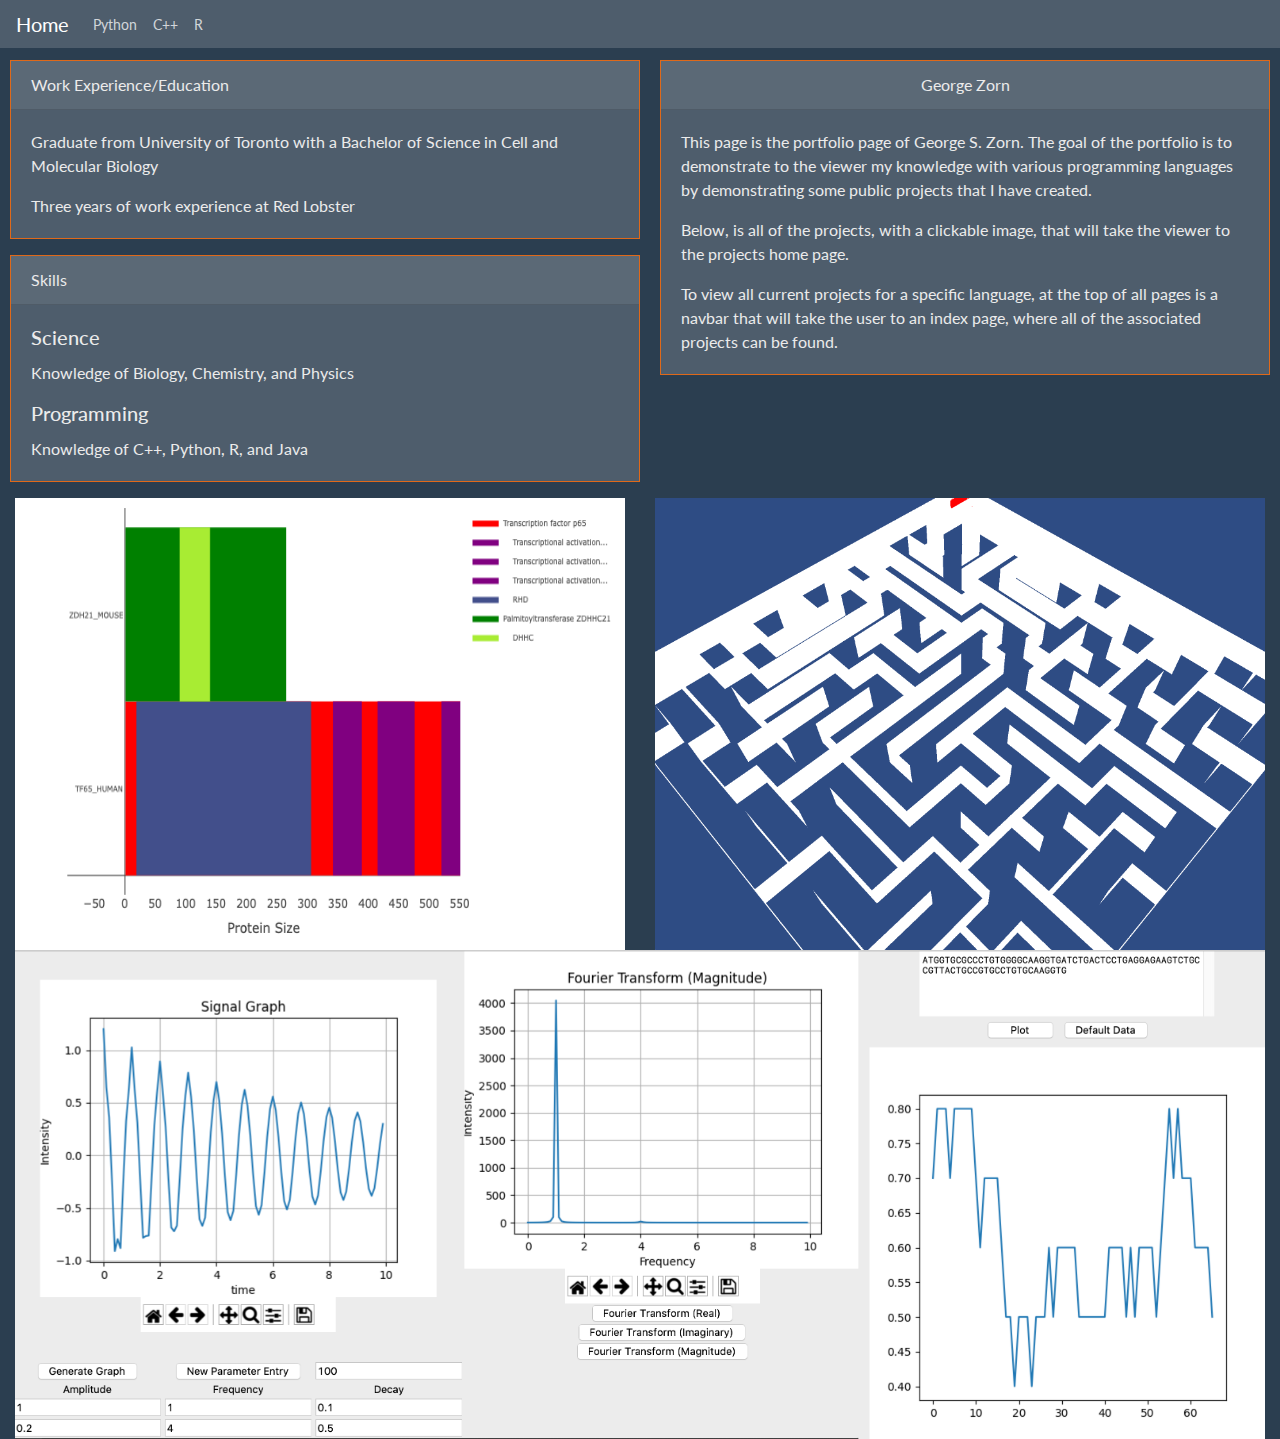
<file: index.html>
<!DOCTYPE html>
<html lang="en">
<head>
    <meta charset="UTF-8">
    <title>George Zorn Portfolio</title>
    <link rel="stylesheet" type="text/css" href="styles/bootstrap.min.css">
    <style>
        .image_hover:hover{
            filter: brightness(50%);
        }
        .image_hover:hover + .show_on_hover{
            display: block;
        }

        .show_on_hover{
            display: none;
            position: absolute;
            top: 50%;
            left: 50%;
            transform: translate(-50%, -50%);
            text-align: center;
            color: white;
        }
    </style>
</head>
<body>

<div class="container-fluid">
    <!-- Navbar -->
    <div class="row">
        <nav class="navbar navbar-expand-lg navbar-dark bg-dark fixed-top">
            <a class="navbar-brand" href="index.html">Home</a>

            <div class="collapse navbar-collapse" id="navbarPrime">
                <ul class="navbar-nav mr-auto">
                    <li class="nav-item">
                        <a class="nav-link" href="html/indicies/python_index.html">Python</a>
                    </li>
                    <li class="nav-item">
                        <a class="nav-link" href="html/indicies/cpp_index.html">C++</a>
                    </li>
                    <li class="nav-item">
                        <a class="nav-link" href="html/indicies/r_index.html">R</a>
                    </li>
                </ul>
            </div>
        </nav>
    </div>

    <!-- Profile -->
    <div style="margin: 60px 10px 0 10px">
        <div class="row">
            <div class="col">
                <div class="row card border-primary mb-3">
                    <div class="card-header">Work Experience/Education</div>
                    <div class="card-body">
                        <p class="card-text">Graduate from University of Toronto with a Bachelor of Science in Cell and Molecular Biology</p>
                        <p class="card-text">Three years of work experience at Red Lobster</p>
                    </div>
                </div>
                <div class="row card border-primary mb-3">
                    <div class="card-header">Skills</div>
                    <div class="card-body">
                        <h5 class="card-title">Science</h5>
                        <p class="card-text">Knowledge of Biology, Chemistry, and Physics</p>
                        <h5 class="card-title">Programming</h5>
                        <p class="card-text">Knowledge of C++, Python, R, and Java</p>
                    </div>
                </div>
            </div>

            <div class="col">
                <div class="row card border-primary mb-3" style="margin-left: 5px">
                    <div class="card-header text-center">George Zorn</div>
                    <div class="card-body">
                        <p class="card-text">This page is the portfolio page of George S. Zorn. The goal of the portfolio is to demonstrate to the viewer my knowledge with various programming languages by demonstrating some public projects that I have created.</p>
                        <p class="card-text">Below, is all of the projects, with a clickable image, that will take the viewer to the projects home page.</p>
                        <p class="card-text">To view all current projects for a specific language, at the top of all pages is a navbar that will take the user to an index page, where all of the associated projects can be found.</p>
                    </div>
                </div>
            </div>
        </div>
    </div>

    <!-- Code demonstration area -->
    <div class="row">
        <div class="col-6">
            <!-- R -->
            <a href="html/uniprotProteinView.html">
                <img class="img-fluid image_hover" src="media/r_uniprotproteinview.png" alt="R package image" style="height:100%"/>
                <div class="show_on_hover">
                    uniprotProteinView (R Package with Python Port)
                </div>
            </a>
        </div>
        <div class="col-6">
            <!-- C++ -->
            <a href="html/mazeRunner.html">
                <img class="img-fluid image_hover" src="media/cpp_mazerunner.png" alt="Picture of George Zorn"/>
                <div class="show_on_hover">
                    MazeRunner
                </div>
            </a>
        </div>
        <div class="col-12">
            <!-- Python -->
            <a href="html/bioTestView.html">
                <img class="img-fluid image_hover" src="media/biotestview/python_bioview.png" alt="Picture of George Zorn"/>
                <div class="show_on_hover">
                    BioTestView
                </div>
            </a>
        </div>
    </div>
</div>

</body>
</html>
</file>
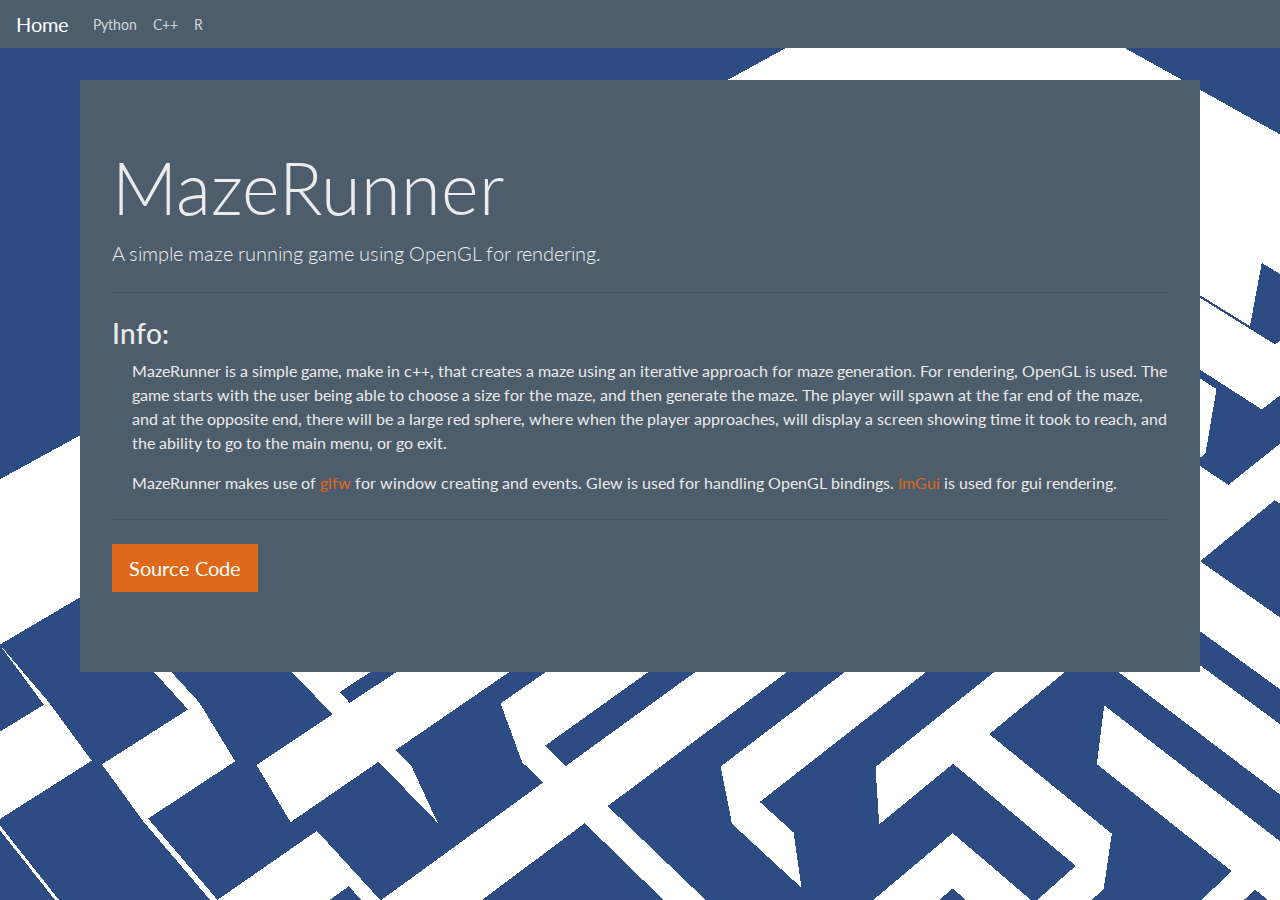
<file: html/mazeRunner.html>
<!DOCTYPE html>
<html lang="en">
<head>
    <meta charset="UTF-8">
    <title>Maze Runner</title>
    <link rel="stylesheet" type="text/css" href="../styles/bootstrap.min.css">
    <style>
        body{
            background-image: url("../media/cpp_mazerunner.png")
        }
        .info{
            padding-left: 20px;
        }
    </style>
</head>
<body>
    <!-- Navbar -->
    <div class="row">
        <nav class="navbar navbar-expand-lg navbar-dark bg-dark fixed-top">
            <a class="navbar-brand" href="../index.html">Home</a>

            <div class="collapse navbar-collapse" id="navbarPrime">
                <ul class="navbar-nav mr-auto">
                    <li class="nav-item">
                        <a class="nav-link" href="indicies/python_index.html">Python</a>
                    </li>
                    <li class="nav-item">
                        <a class="nav-link" href="indicies/cpp_index.html">C++</a>
                    </li>
                    <li class="nav-item">
                        <a class="nav-link" href="indicies/r_index.html">R</a>
                    </li>
                </ul>
            </div>
        </nav>
    </div>

<div class="jumbotron" style="margin: 80px 80px 20px 80px">
    <h1 class="display-3">
        MazeRunner
    </h1>
    <p class="lead">A simple maze running game using OpenGL for rendering.</p>
    <hr class="my-4">
    <h3>Info:</h3>
    <p class="info">MazeRunner is a simple game, make in c++, that creates a maze using an iterative approach for maze generation. For rendering, OpenGL is used. The game starts with the user being able to choose a size for the maze, and then generate the maze. The player will spawn at the far end of the maze, and at the opposite end, there will be a large red sphere, where when the player approaches, will display a screen showing time it took to reach, and the ability to go to the main menu, or go exit.</p>
    <p class="info">MazeRunner makes use of <a href="https://www.glfw.org/">glfw</a> for window creating and events. Glew is used for handling OpenGL bindings. <a href="https://github.com/ocornut/imgui">ImGui</a> is used for gui rendering.</p>

    <hr class="my-4">
    <p class="lead">
        <a class="btn btn-primary btn-lg" href="https://github.com/zzaassaa2/MazeRunner" role="button">Source Code</a>
    </p>
</div>
</body>
</html>
</file>
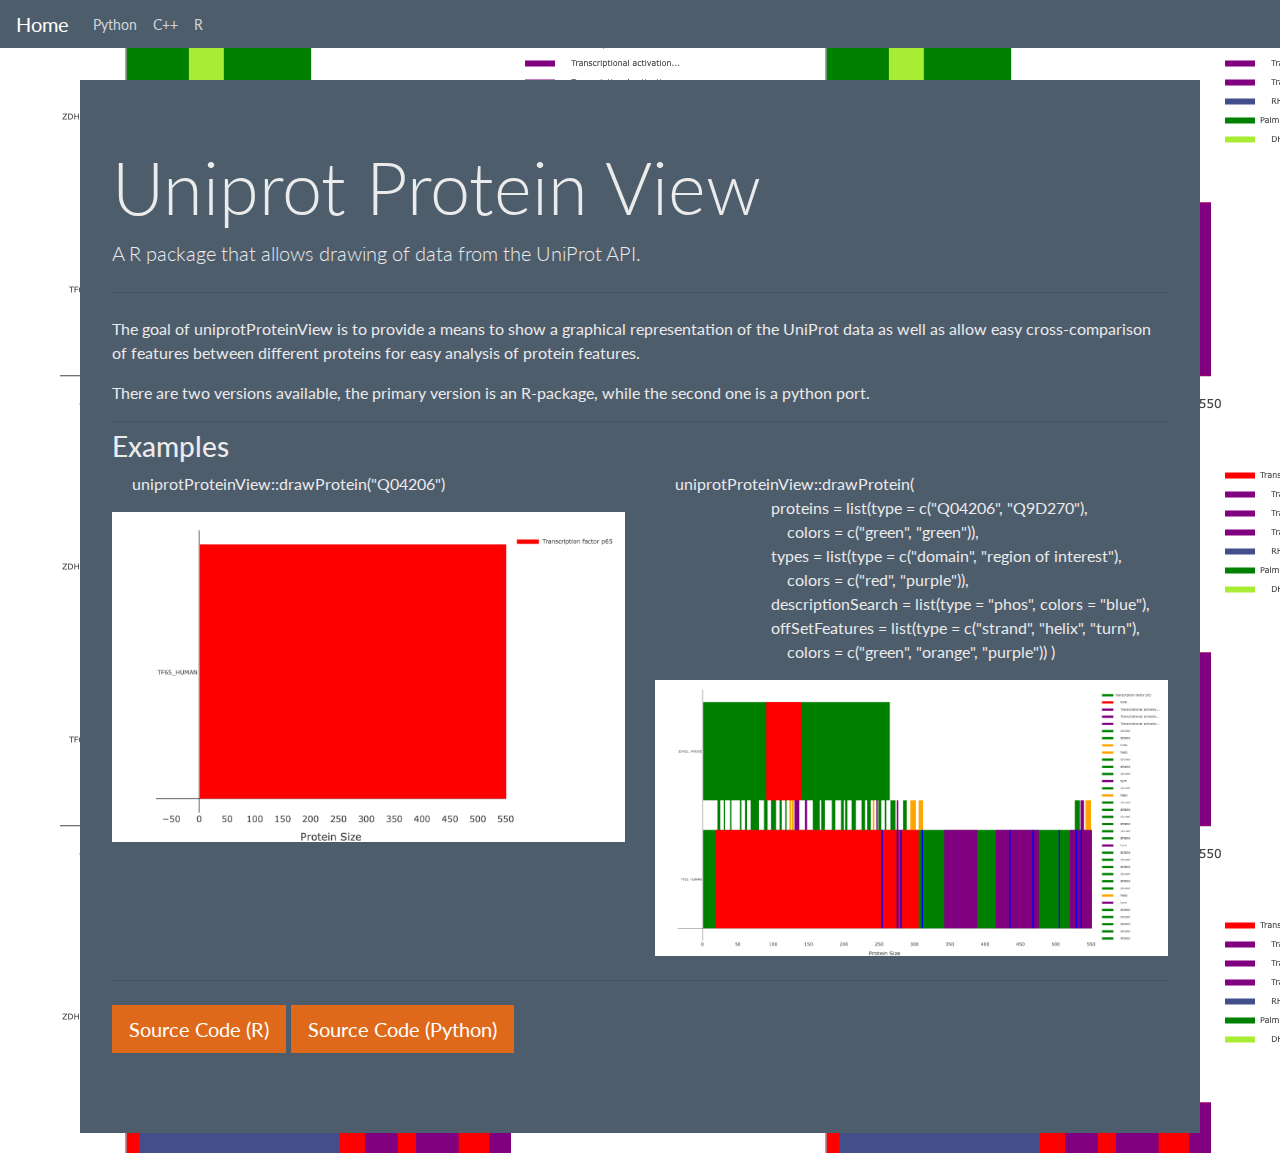
<file: html/uniprotProteinView.html>
<!DOCTYPE html>
<html lang="en">
<head>
    <meta charset="UTF-8">
    <title>Uniprot Protein View</title>
    <link rel="stylesheet" type="text/css" href="../styles/bootstrap.min.css">
    <style>
        body{
            background-image: url("../media/r_uniprotproteinview.png")
        }
        .info{
            padding-left: 20px;
            white-space: pre;
        }
    </style>
</head>
<body>
    <!-- Navbar -->
    <div class="row">
        <nav class="navbar navbar-expand-lg navbar-dark bg-dark fixed-top">
            <a class="navbar-brand" href="../index.html">Home</a>

            <div class="collapse navbar-collapse" id="navbarPrime">
                <ul class="navbar-nav mr-auto">
                    <li class="nav-item">
                        <a class="nav-link" href="indicies/python_index.html">Python</a>
                    </li>
                    <li class="nav-item">
                        <a class="nav-link" href="indicies/cpp_index.html">C++</a>
                    </li>
                    <li class="nav-item">
                        <a class="nav-link" href="indicies/r_index.html">R</a>
                    </li>
                </ul>
            </div>
        </nav>
    </div>

    <div class="jumbotron" style="margin: 80px 80px 20px 80px">
        <h1 class="display-3">
            Uniprot Protein View
        </h1>
        <p class="lead">A R package that allows drawing of data from the UniProt API.</p>
        <hr class="my-4">
        <p>The goal of uniprotProteinView is to provide a means to show a graphical representation of the UniProt data as well as allow easy cross-comparison of features between different proteins for easy analysis of protein features.</p>
        <p>There are two versions available, the primary version is an R-package, while the second one is a python port.</p>

        <hr class="my-2">
        <h3>Examples</h3>
        <div class="row">
            <div class="col-6">
                <p class="info">uniprotProteinView::drawProtein("Q04206")</p>
                <img class="img-fluid image_hover" src="../media/r_example_first.png" alt="Simple Example One"/>
            </div>
            <div class="col-6">
                <p class="info">uniprotProteinView::drawProtein(
                        proteins = list(type = c("Q04206", "Q9D270"),
                            colors = c("green", "green")),
                        types = list(type = c("domain", "region of interest"),
                            colors = c("red", "purple")),
                        descriptionSearch = list(type = "phos", colors = "blue"),
                        offSetFeatures = list(type = c("strand", "helix", "turn"),
                            colors = c("green", "orange", "purple")) )</p>
                <img class="img-fluid image_hover" src="../media/r_example_second.png" alt="Simple Example Two"/>
            </div>
        </div>

        <hr class="my-4">
        <p class="lead">
            <a class="btn btn-primary btn-lg" href="https://github.com/zzaassaa2/uniprotProteinView" role="button">Source Code (R)</a>
            <a class="btn btn-primary btn-lg" href="https://github.com/zzaassaa2/uniprotProteinViewCharm" role="button">Source Code (Python)</a>
        </p>
    </div>
</body>
</html>
</file>
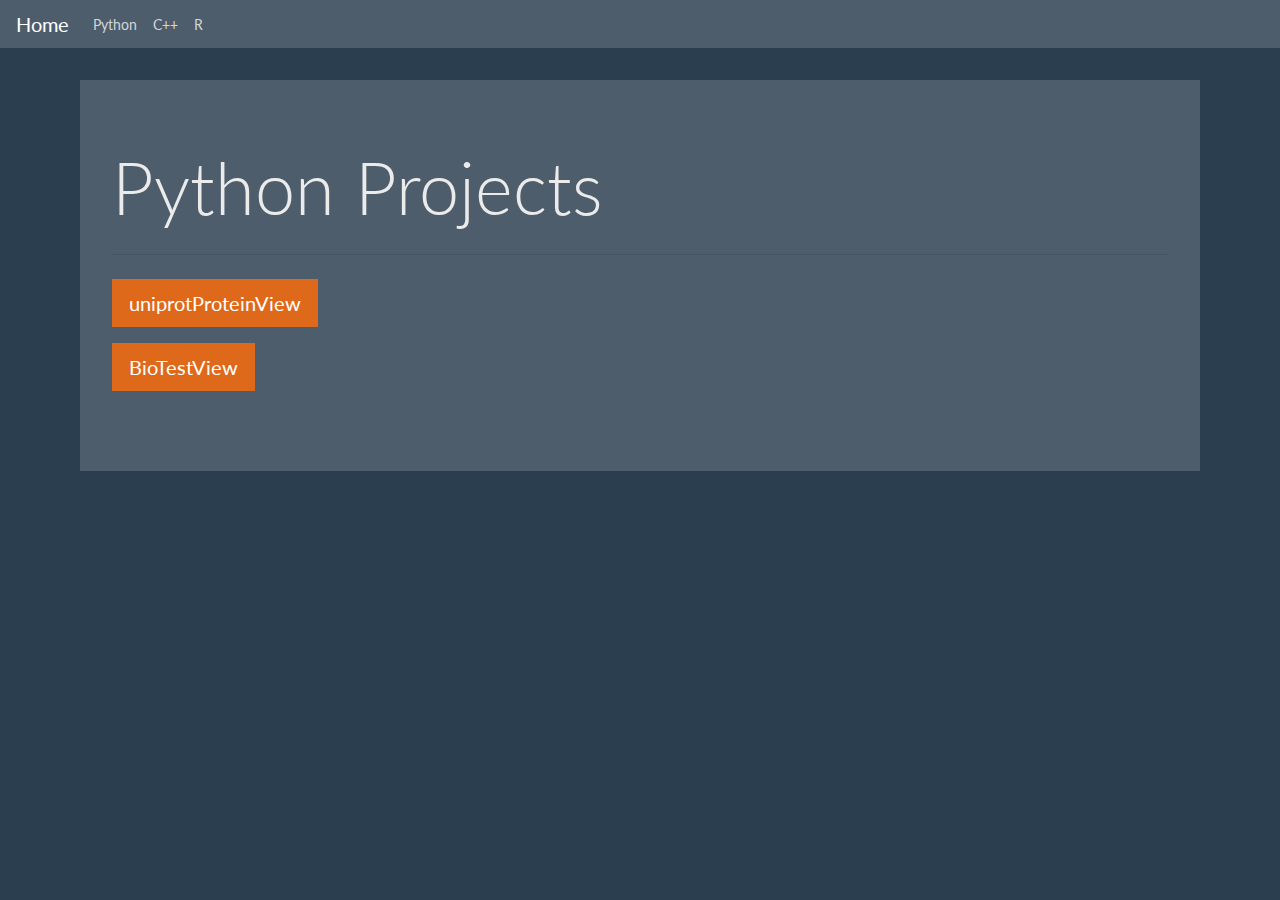
<file: html/indicies/python_index.html>
<!DOCTYPE html>
<html lang="en">
<head>
    <meta charset="UTF-8">
    <title>Maze Runner</title>
    <link rel="stylesheet" type="text/css" href="../../styles/bootstrap.min.css">
</head>
<body>
    <!-- Navbar -->
    <div class="row">
        <nav class="navbar navbar-expand-lg navbar-dark bg-dark fixed-top">
            <a class="navbar-brand" href="../../index.html">Home</a>

            <div class="collapse navbar-collapse" id="navbarPrime">
                <ul class="navbar-nav mr-auto">
                    <li class="nav-item">
                        <a class="nav-link" href="python_index.html">Python</a>
                    </li>
                    <li class="nav-item">
                        <a class="nav-link" href="cpp_index.html">C++</a>
                    </li>
                    <li class="nav-item">
                        <a class="nav-link" href="r_index.html">R</a>
                    </li>
                </ul>
            </div>
        </nav>
    </div>

<div class="jumbotron" style="margin: 80px 80px 20px 80px">
    <h1 class="display-3">
        Python Projects
    </h1>

    <hr class="my-4">
    <p class="lead">
        <a class="btn btn-primary btn-lg" href="../uniprotProteinView.html" role="button">uniprotProteinView</a>
    </p>
    <p class="lead">
        <a class="btn btn-primary btn-lg" href="../bioTestView.html" role="button">BioTestView</a>
    </p>
</div>
</body>
</html>
</file>
